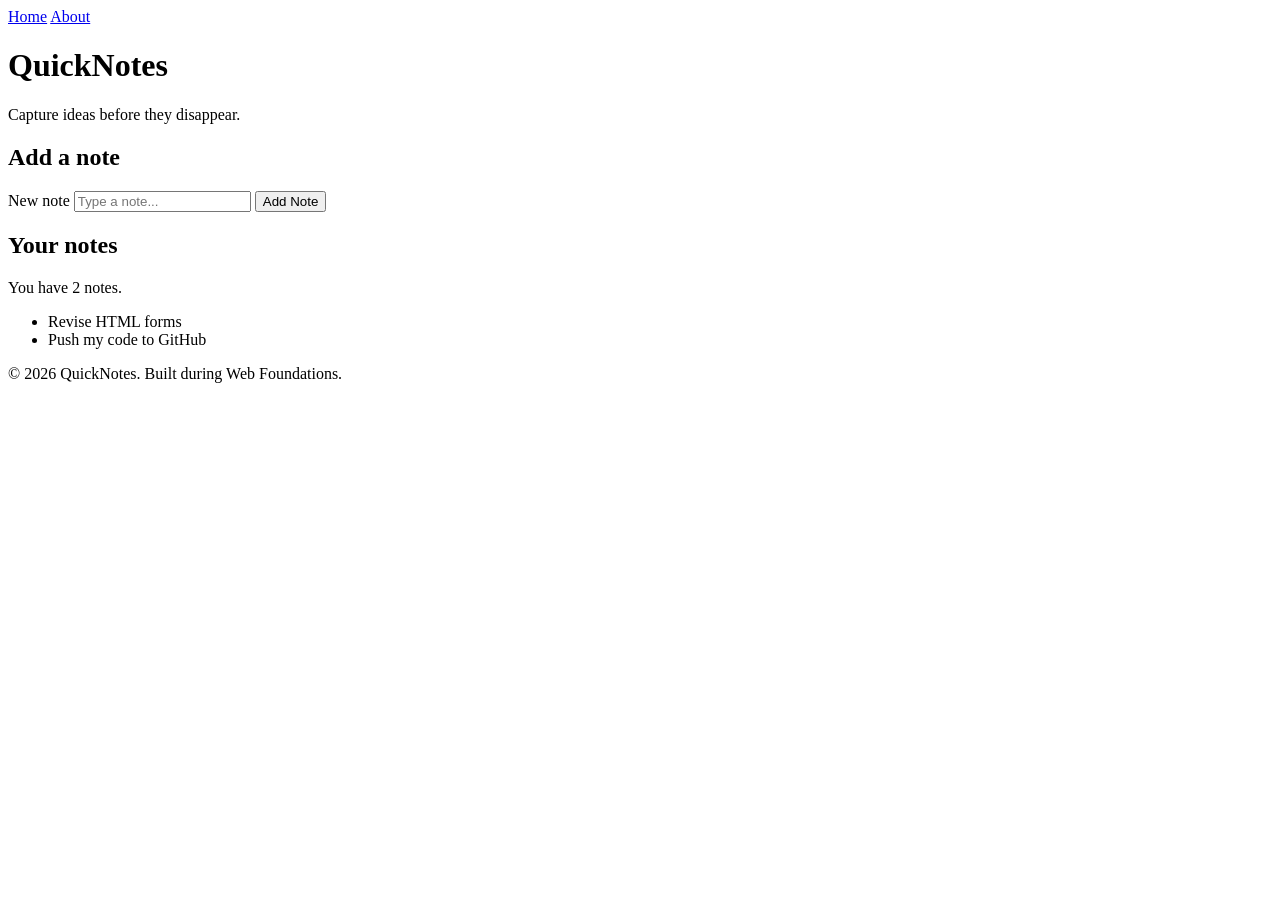
<file: day1/index.html>
<!DOCTYPE html>
<html lang="en">
  <head>
    <meta charset="UTF-8" />
    <meta name="viewport" content="width=device-width, initial-scale=1.0" />
    <title>QuickNotes</title>
  </head>
  <body>
    <header>
      <nav> 
        <a href="index.html">Home</a>
        <a href="about.html">About</a>
      </nav>
      <h1>QuickNotes</h1>
      <p>Capture ideas before they disappear.</p>
    </header>
 
    <main>
      <section>
        <h2>Add a note</h2>
        <form id="note-form">
          <label for="note-input">New note</label>
          <input type="text" id="note-input" placeholder="Type a note..." />
          <button type="submit">Add Note</button>
        </form>
      </section>
 
      <section>
        <h2>Your notes</h2>
        <p id="note-count">You have 2 notes.</p>
        <ul id="notes-list">
          <li>Revise HTML forms</li>
          <li>Push my code to GitHub</li>
        </ul>
      </section>
    </main>
 
    <footer>
      <p>&copy; 2026 QuickNotes. Built during Web Foundations.</p>
    </footer>
  </body>
</html>
</file>
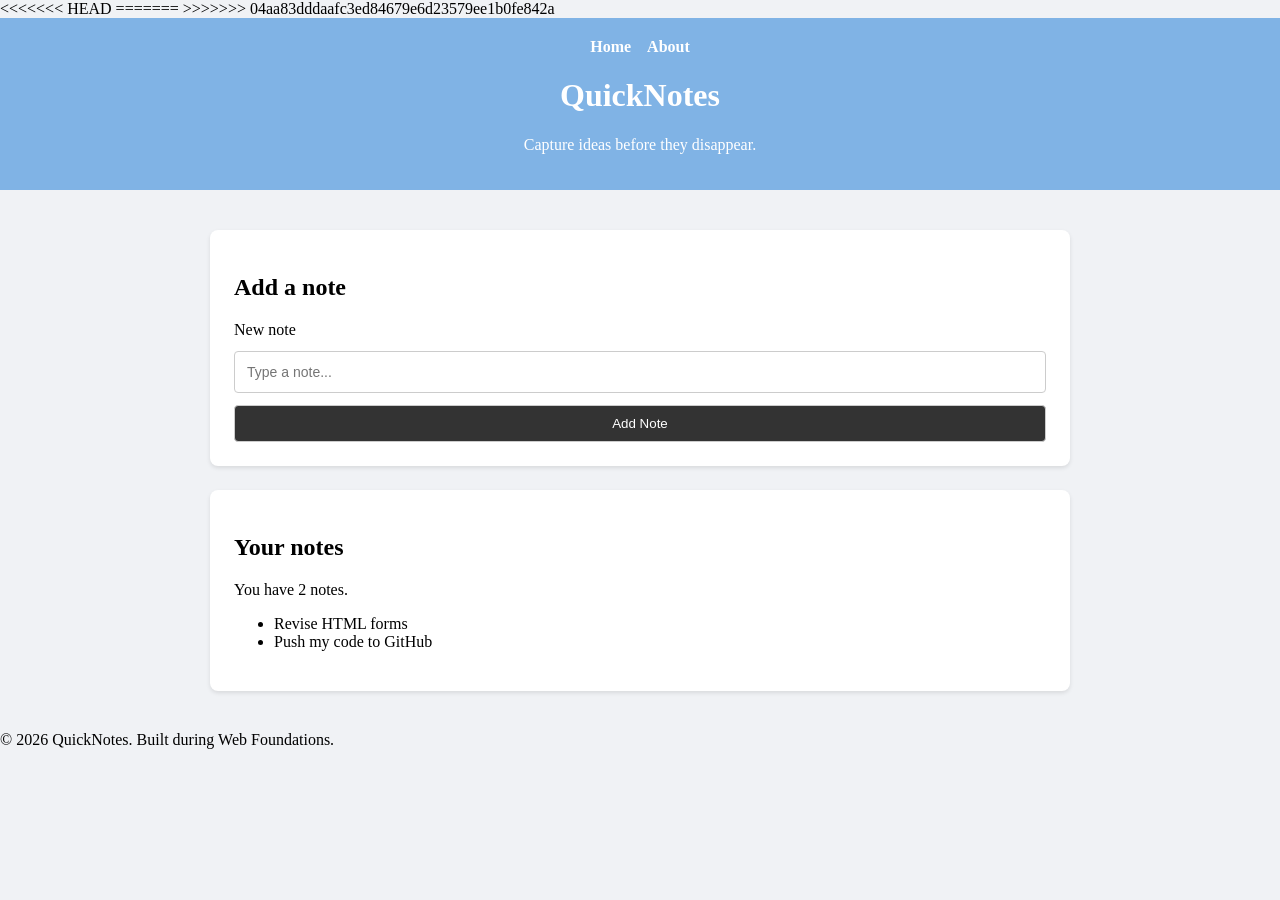
<file: day2/index.html>
<!DOCTYPE html>
<html lang="en">
  <head>
    <meta charset="UTF-8" />
    <meta name="viewport" content="width=device-width, initial-scale=1.0" />
    <title>QuickNotes</title>
<<<<<<< HEAD
    <link rel="stylesheet" href="style.css">
=======
>>>>>>> 04aa83dddaafc3ed84679e6d23579ee1b0fe842a
  </head>
  <body>
    <header>
      <nav> 
        <a href="index.html">Home</a>
        <a href="about.html">About</a>
      </nav>
      <h1>QuickNotes</h1>
      <p>Capture ideas before they disappear.</p>
    </header>
 
    <main>
      <section>
        <h2>Add a note</h2>
        <form id="note-form">
          <label for="note-input">New note</label>
          <input type="text" id="note-input" placeholder="Type a note..." />
          <button type="submit">Add Note</button>
        </form>
      </section>
 
      <section>
        <h2>Your notes</h2>
        <p id="note-count">You have 2 notes.</p>
        <ul id="notes-list">
          <li>Revise HTML forms</li>
          <li>Push my code to GitHub</li>
        </ul>
      </section>
    </main>
 
    <footer>
      <p>&copy; 2026 QuickNotes. Built during Web Foundations.</p>
    </footer>
  </body>
</html>
</file>
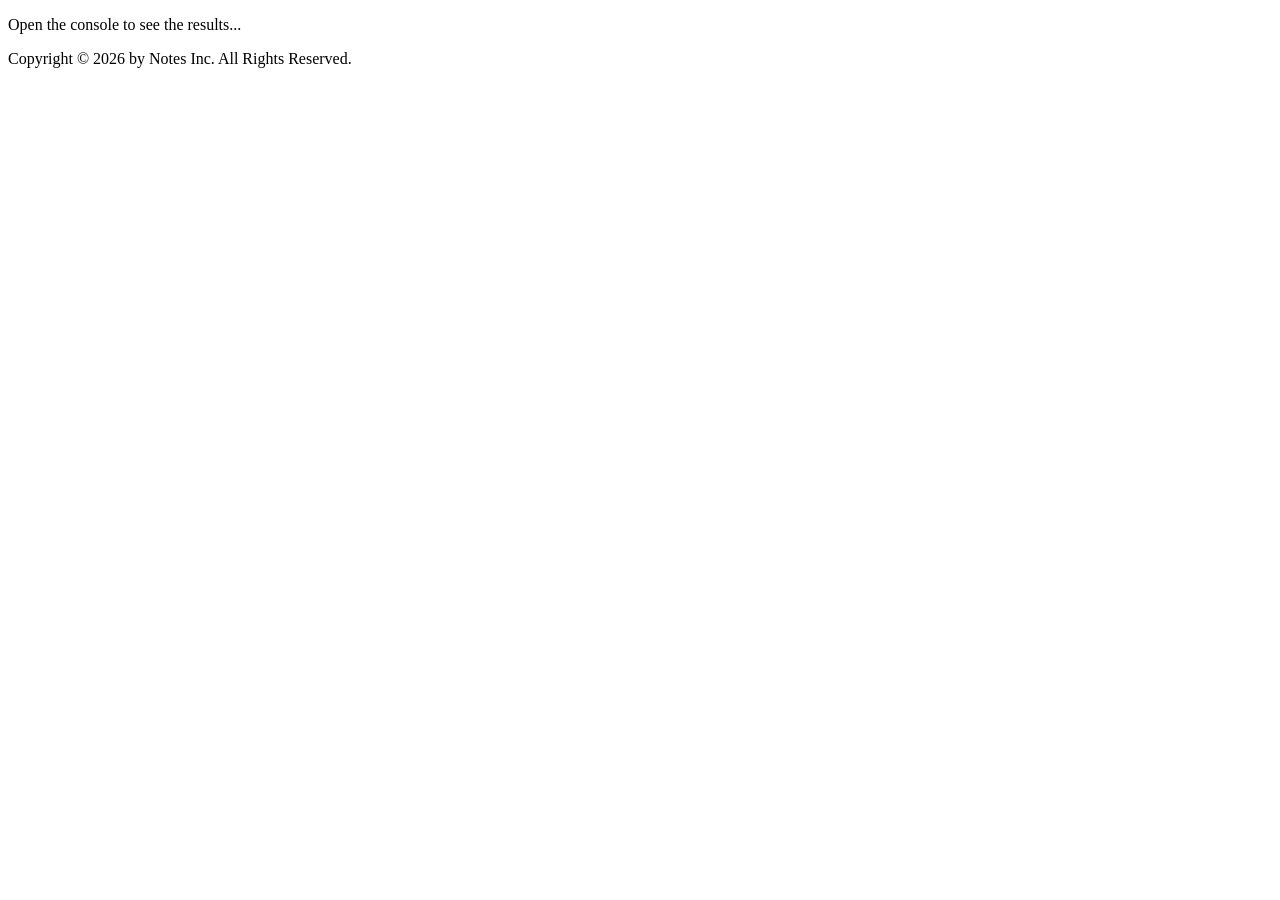
<file: day3/index.html>
<!DOCTYPE html>
<html lang="en">
<head>
    <meta charset="UTF-8">
    <meta name="viewport" content="width=device-width, initial-scale=1.0">
    <title>Notes Toolkit</title>
    <script src="script.js" defer></script>
</head>

<body>
    <p>Open the console to see the results...</p>
</body>

<footer>
    <p>Copyright &copy; 2026 by Notes Inc. All Rights Reserved.</p>
</footer>

</html>
</file>
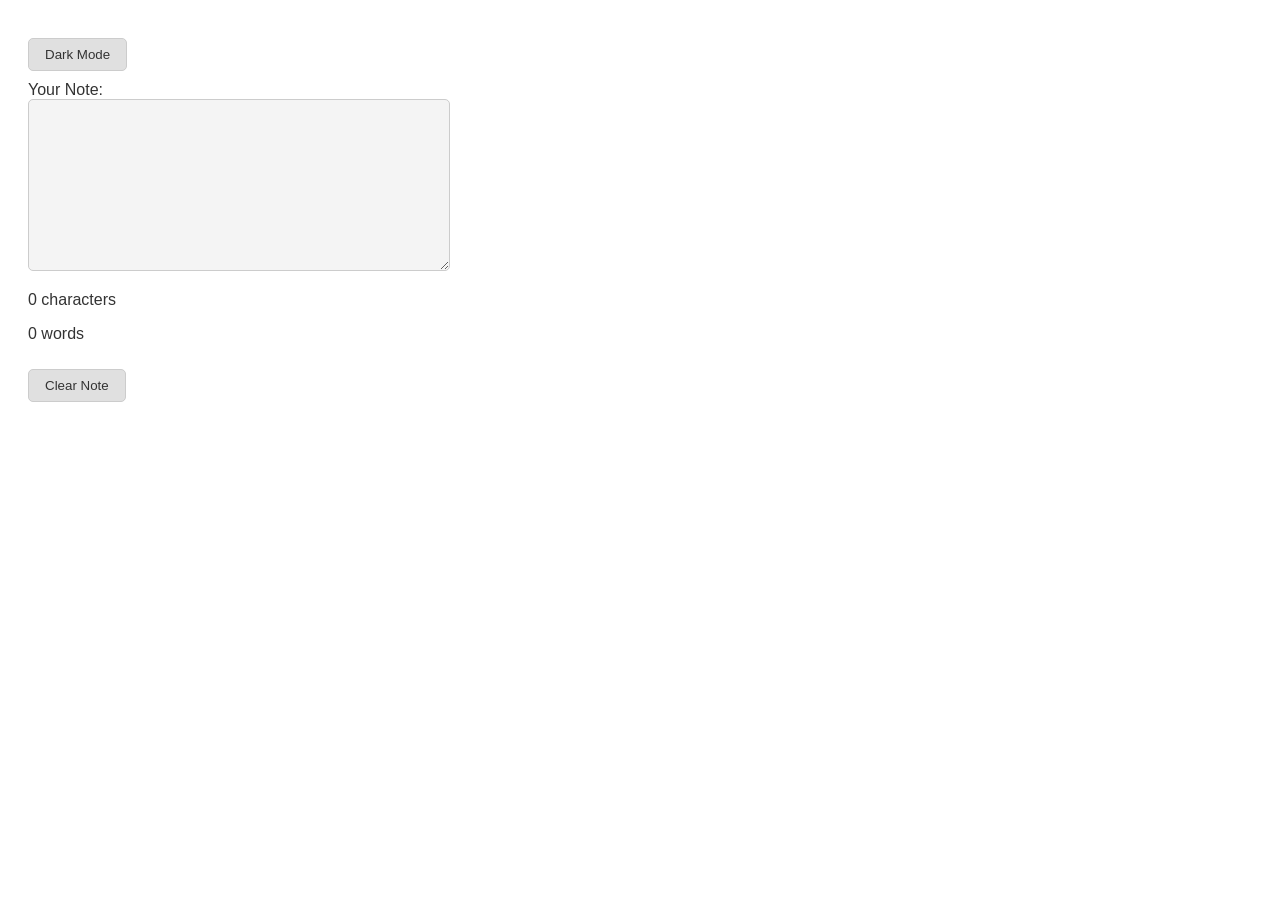
<file: day4/index.html>
<!DOCTYPE html>
<html lang="en">
<head>
    <meta charset="UTF-8">
    <meta name="viewport" content="width=device-width, initial-scale=1.0">
    <title>Live Character Counter</title>
    <link rel="stylesheet" href="style.css">
    <script src="script.js" defer></script>
</head>
<body>
    <button id="theme-toggle">Toggle Theme</button>
    
    <div>
        <label for="note-text">Your Note:</label><br>
        <textarea id="note-text" rows="10" cols="50"></textarea>
    </div>

    <p id="char-count">0 characters</p>
    <p id="word-count">0 words</p>

    <button id="clear-btn">Clear Note</button>
</body>
</html>
</file>
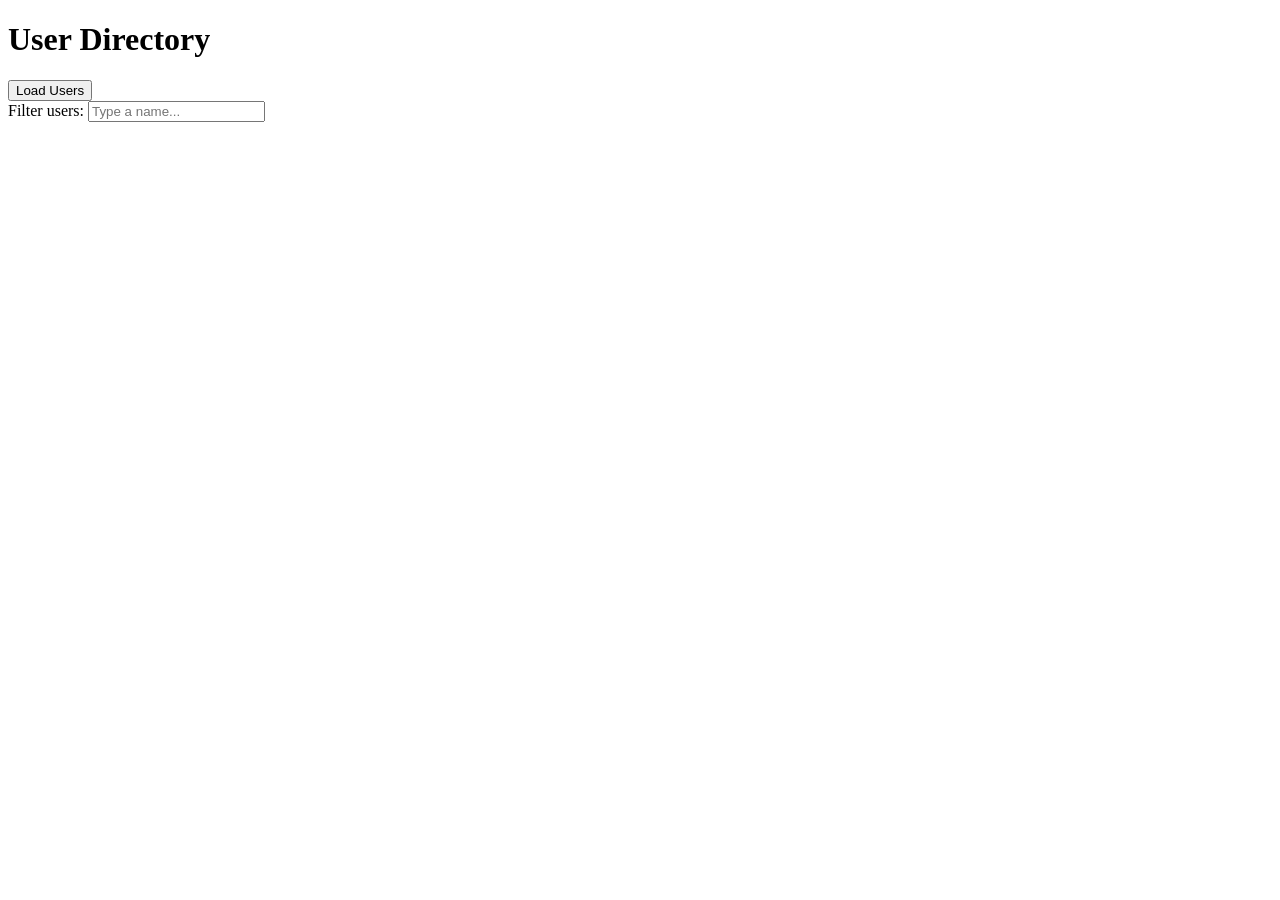
<file: day5/index.html>
<!DOCTYPE html>
<html lang="en">
<head>
    <meta charset="UTF-8">
    <meta name="viewport" content="width=device-width, initial-scale=1.0">
    <title>User Directory</title>
    <script src="users.js" defer></script>
</head>
<body>
    <h1>User Directory</h1>
    
    <button id="load-users">Load Users</button>
    
    <div>
        <label for="filter-input">Filter users:</label>
        <input type="text" id="filter-input" placeholder="Type a name...">
    </div>

    <p id="status"></p>
    
    <ul id="users-list"></ul>
</body>
</html>
</file>
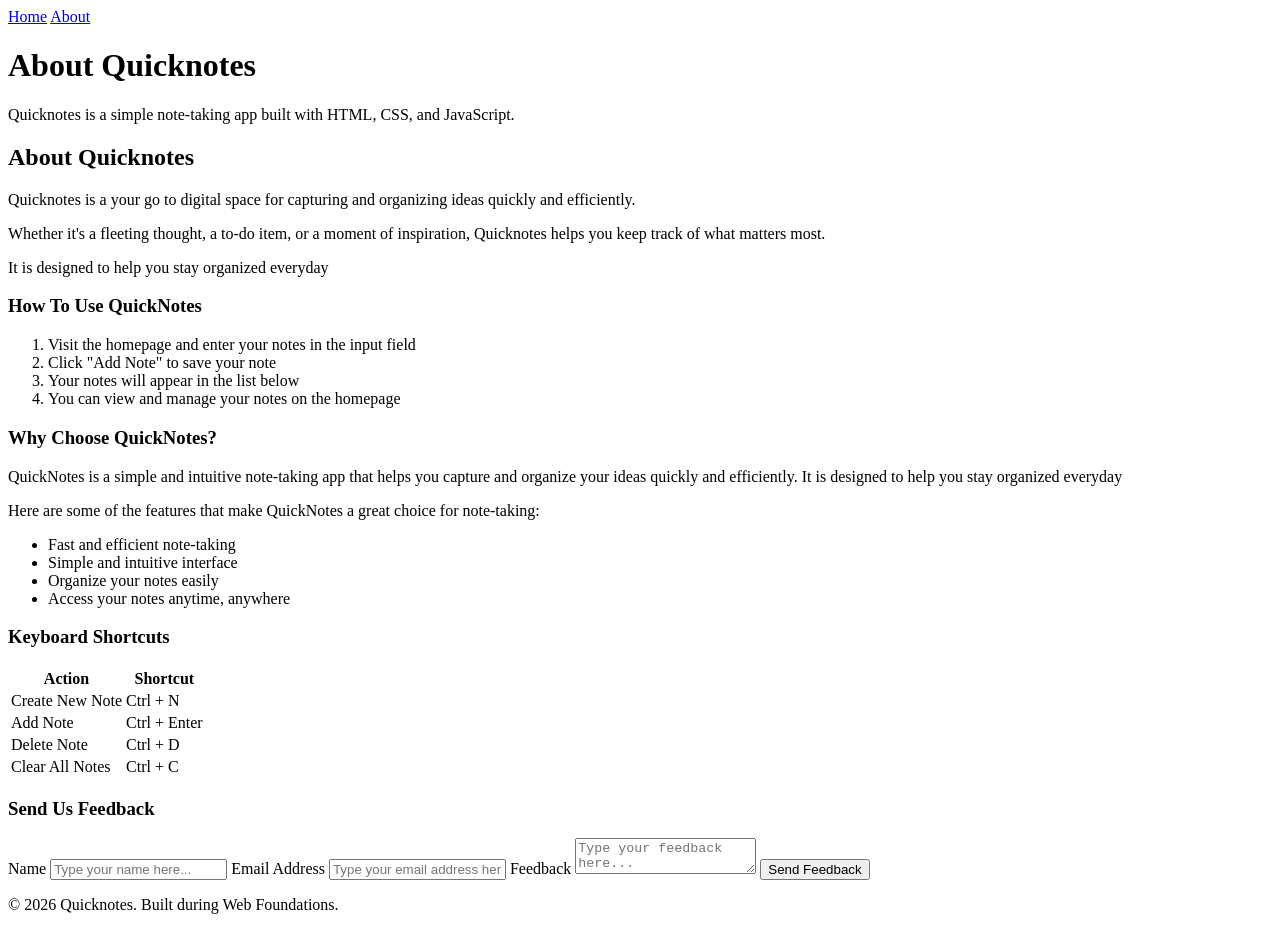
<file: day1/about.html>
<!DOCTYPE html>
<html lang="en">
    <head>
        <meta charset="UTF-8">
        <meta name="viewport" content="width=device-width, initial-scale=1.0">
        <title>Quicknotes</title>
    </head>
    <body>
        <header>
            <nav>
                <a href="index.html">Home</a>
                <a href="about.html">About</a>
            </nav>
            <h1>About Quicknotes</h1>
            <p>Quicknotes is a simple note-taking app built with HTML, CSS, and JavaScript.</p>
        </header>

        <main>
            <section>
                <h2>About Quicknotes</h2>
                <p>Quicknotes is a your go to digital space for capturing and organizing ideas quickly and efficiently.</p>
                <p>Whether it's a fleeting thought, a to-do item, or a moment of inspiration, Quicknotes helps you keep track of what matters most.</p>
                <p>It is designed to help you stay organized everyday</p>
            </section>

            <section>
                <h3>How To Use QuickNotes</h3>
                <ol>
                    <li>Visit the homepage and enter your notes in the input field</li>
                    <li>Click "Add Note" to save your note</li>
                    <li>Your notes will appear in the list below</li>
                    <li>You can view and manage your notes on the homepage</li>
                </ol>
            </section>

            <section>
                <h3>Why Choose QuickNotes?</h3>
                <p>QuickNotes is a simple and intuitive note-taking app that helps you capture and organize your ideas quickly and efficiently. It is designed to help you stay organized everyday</p>
                <p>Here are some of the features that make QuickNotes a great choice for note-taking:</p>
                <ul>
                    <li>Fast and efficient note-taking</li>
                    <li>Simple and intuitive interface</li>
                    <li>Organize your notes easily</li>
                    <li>Access your notes anytime, anywhere</li>
                </ul>
            </section>

            <section>
                <h3>Keyboard Shortcuts</h3>
                <table>
                    <thead>
                        <tr>
                            <th>Action</th>
                            <th>Shortcut</th>
                        </tr>
                    </thead>
                    <tbody>
                        <tr>
                            <td>Create New Note</td>
                            <td>Ctrl + N</td>
                        </tr>
                        <tr>
                            <td>Add Note</td>
                            <td>Ctrl + Enter</td>
                        </tr>
                        <tr>
                            <td>Delete Note</td>
                            <td>Ctrl + D</td>
                        </tr>
                        <tr>
                            <td>Clear All Notes</td>
                            <td>Ctrl + C</td>
                        </tr>
                    </tbody>
                </table>

            <section>
                <h3>Send Us Feedback</h3>
                <form>  
                    <label>Name</label>
                    <input type="text" placeholder="Type your name here..." required="required" />
                    <label>Email Address</label>
                    <input type="email" placeholder="Type your email address here..." required="required" />
                    <label>Feedback</label>
                    <textarea placeholder="Type your feedback here..." required="required" ></textarea>
                    <button type="submit">Send Feedback</button>
                </form>
            </section>
        </main>

        <footer>
            <p>&copy; 2026 Quicknotes. Built during Web Foundations.</p>
        </footer>
    </body>
</html>
</file>
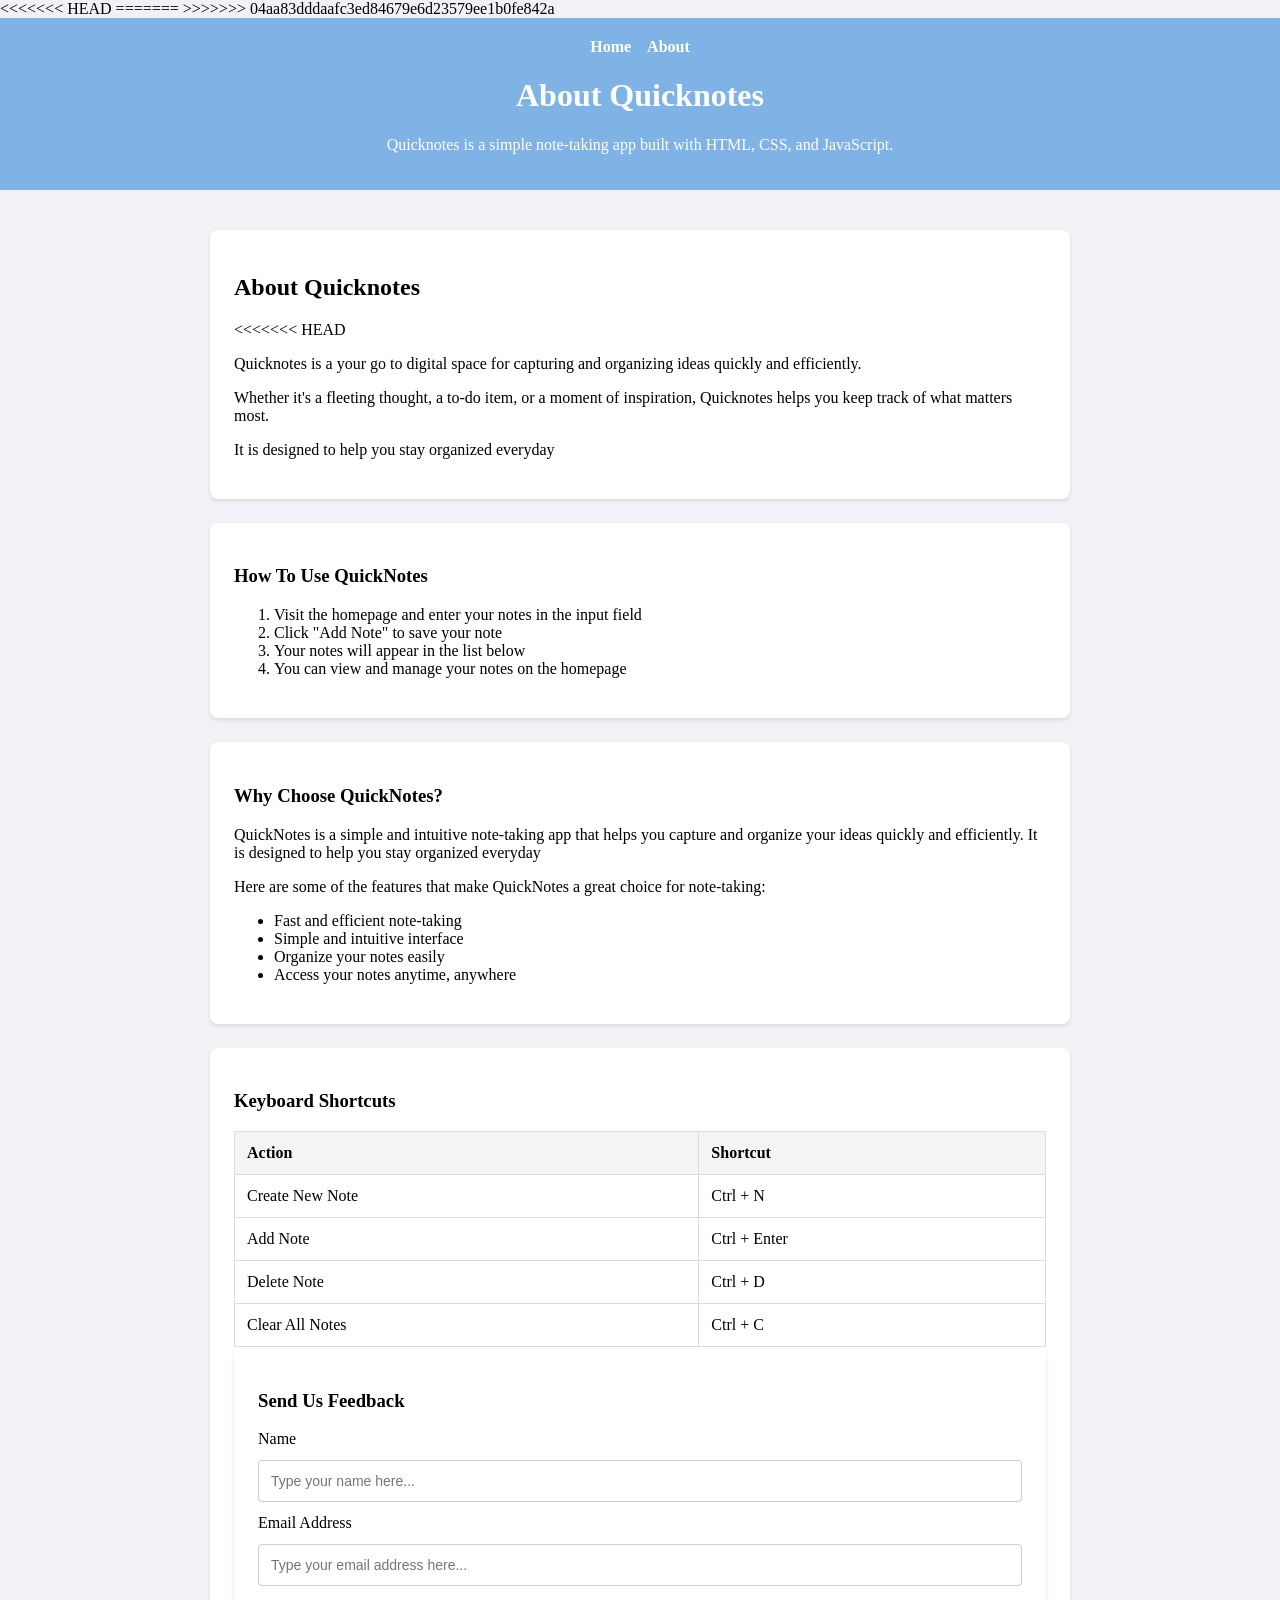
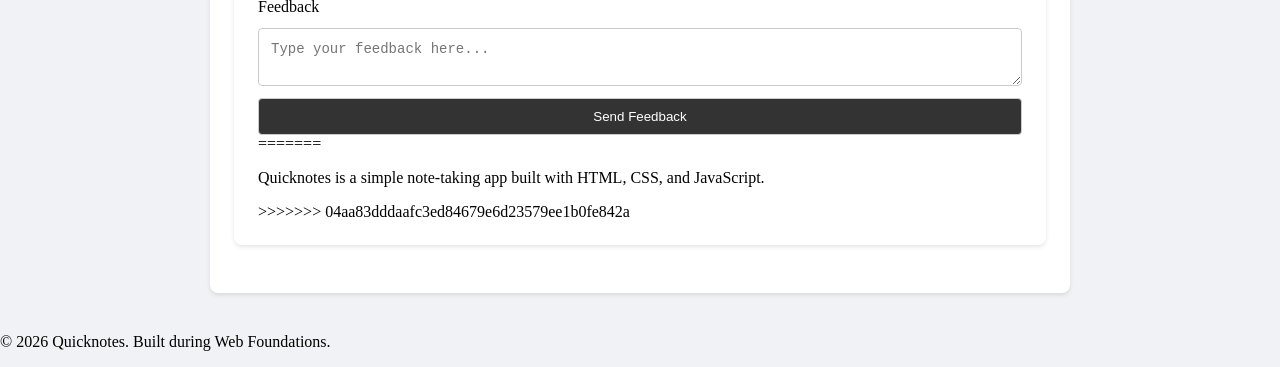
<file: day2/about.html>
<!DOCTYPE html>
<html lang="en">
    <head>
        <meta charset="UTF-8">
        <meta name="viewport" content="width=device-width, initial-scale=1.0">
        <title>Quicknotes</title>
<<<<<<< HEAD
        <link rel="stylesheet" href="style.css">
=======
>>>>>>> 04aa83dddaafc3ed84679e6d23579ee1b0fe842a
    </head>
    <body>
        <header>
            <nav>
                <a href="index.html">Home</a>
                <a href="about.html">About</a>
            </nav>
            <h1>About Quicknotes</h1>
            <p>Quicknotes is a simple note-taking app built with HTML, CSS, and JavaScript.</p>
        </header>

        <main>
            <section>
                <h2>About Quicknotes</h2>
<<<<<<< HEAD
                <p>Quicknotes is a your go to digital space for capturing and organizing ideas quickly and efficiently.</p>
                <p>Whether it's a fleeting thought, a to-do item, or a moment of inspiration, Quicknotes helps you keep track of what matters most.</p>
                <p>It is designed to help you stay organized everyday</p>
            </section>

            <section>
                <h3>How To Use QuickNotes</h3>
                <ol>
                    <li>Visit the homepage and enter your notes in the input field</li>
                    <li>Click "Add Note" to save your note</li>
                    <li>Your notes will appear in the list below</li>
                    <li>You can view and manage your notes on the homepage</li>
                </ol>
            </section>

            <section>
                <h3>Why Choose QuickNotes?</h3>
                <p>QuickNotes is a simple and intuitive note-taking app that helps you capture and organize your ideas quickly and efficiently. It is designed to help you stay organized everyday</p>
                <p>Here are some of the features that make QuickNotes a great choice for note-taking:</p>
                <ul>
                    <li>Fast and efficient note-taking</li>
                    <li>Simple and intuitive interface</li>
                    <li>Organize your notes easily</li>
                    <li>Access your notes anytime, anywhere</li>
                </ul>
            </section>

            <section>
                <h3>Keyboard Shortcuts</h3>
                <table>
                    <thead>
                        <tr>
                            <th>Action</th>
                            <th>Shortcut</th>
                        </tr>
                    </thead>
                    <tbody>
                        <tr>
                            <td>Create New Note</td>
                            <td>Ctrl + N</td>
                        </tr>
                        <tr>
                            <td>Add Note</td>
                            <td>Ctrl + Enter</td>
                        </tr>
                        <tr>
                            <td>Delete Note</td>
                            <td>Ctrl + D</td>
                        </tr>
                        <tr>
                            <td>Clear All Notes</td>
                            <td>Ctrl + C</td>
                        </tr>
                    </tbody>
                </table>

            <section>
                <h3>Send Us Feedback</h3>
                <form>  
                    <label>Name</label>
                    <input type="text" placeholder="Type your name here..." required="required" />
                    <label>Email Address</label>
                    <input type="email" placeholder="Type your email address here..." required="required" />
                    <label>Feedback</label>
                    <textarea placeholder="Type your feedback here..." required="required" ></textarea>
                    <button type="submit">Send Feedback</button>
                </form>
=======
                <p>Quicknotes is a simple note-taking app built with HTML, CSS, and JavaScript.</p>
>>>>>>> 04aa83dddaafc3ed84679e6d23579ee1b0fe842a
            </section>
        </main>

        <footer>
            <p>&copy; 2026 Quicknotes. Built during Web Foundations.</p>
        </footer>
    </body>
</html>
</file>
<file: day2/style.css>
* {
    box-sizing: border-box;
}

header {
    background-color: #2a82da8f;
    color: white;
    padding: 20px;
    text-align: center;
}

body {
  margin: 0;
  background-color: #f0f2f5;
}

main {
  max-width: 900px;
  margin: 40px auto;
  padding: 0 20px;
}

section {
  background-color: white;
  padding: 24px;
  margin-bottom: 24px;
  border-radius: 8px;
  box-shadow: 0 2px 4px rgba(0, 0, 0, 0.1);
}

nav {
    display: flex;
    justify-content: center;
    gap: 16px;  
}
    
nav a {
    color: white;
    text-decoration: none;
    font-weight: bold;
}

nav a:hover {
    text-decoration: underline;
}

.features ul {
  list-style: none;
  padding: 0;
  display: grid;
  grid-template-columns: repeat(auto-fit, minmax(180px, 1fr));
  gap: 16px;
}

.features li {
  background-color: #f9f9f9;
  padding: 16px;
  border-radius: 6px;
  border: 1px solid #ddd;
}

/* Table */
table {
  width: 100%;
  border-collapse: collapse;
  margin-top: 16px;
}

th, td {
  padding: 12px;
  border: 1px solid #ddd;
  text-align: left;
}

th {
  background-color: #f4f4f4;
}

/* Form */
form {
  display: flex;
  flex-direction: column;
  gap: 12px;
}

input, textarea, button {
  padding: 10px;
  border: 1px solid #ccc;
  border-radius: 4px;
  width: 100%;
}

button {
  background-color: #333;
  color: white;
  cursor: pointer;
  transition: background-color 0.3s ease;
}

button:hover {
  background-color: #555;
}

@media (max-width: 600px) {
  header {
    font-size: 14px;
    padding: 10px;
  }

  nav {
    flex-direction: column;
    align-items: center;
  }
}

input[type="text"],
input[type="email"],
textarea {
    width: 100%;
    padding: 12px;
    border: 1px solid #ccc;
    border-radius: 4px;
    font-size: 14px;
}
</file>
<file: day4/style.css>
:root {
    --bg-color: #ffffff;
    --text-color: #333333;
    --input-bg: #f4f4f4;
    --border-color: #cccccc;
    --btn-bg: #e0e0e0;
}

body.dark {
    --bg-color: #121212;
    --text-color: #ffffff;
    --input-bg: #2a2a2a;
    --border-color: #444444;
    --btn-bg: #333333;
}

body {
    background-color: var(--bg-color);
    color: var(--text-color);
    font-family: sans-serif;
    padding: 20px;
    transition: background-color 0.3s, color 0.3s;
}

textarea {
    background-color: var(--input-bg);
    color: var(--text-color);
    border: 1px solid var(--border-color);
    padding: 10px;
    width: 100%;
    max-width: 400px;
    border-radius: 5px;
}

button {
    background-color: var(--btn-bg);
    color: var(--text-color);
    border: 1px solid var(--border-color);
    padding: 8px 16px;
    cursor: pointer;
    border-radius: 5px;
    margin: 10px 0;
}

/* Required classes for the character counter */
.warning {
    color: orange;
}

.over {
    color: red;
    font-weight: bold;
}
</file>
